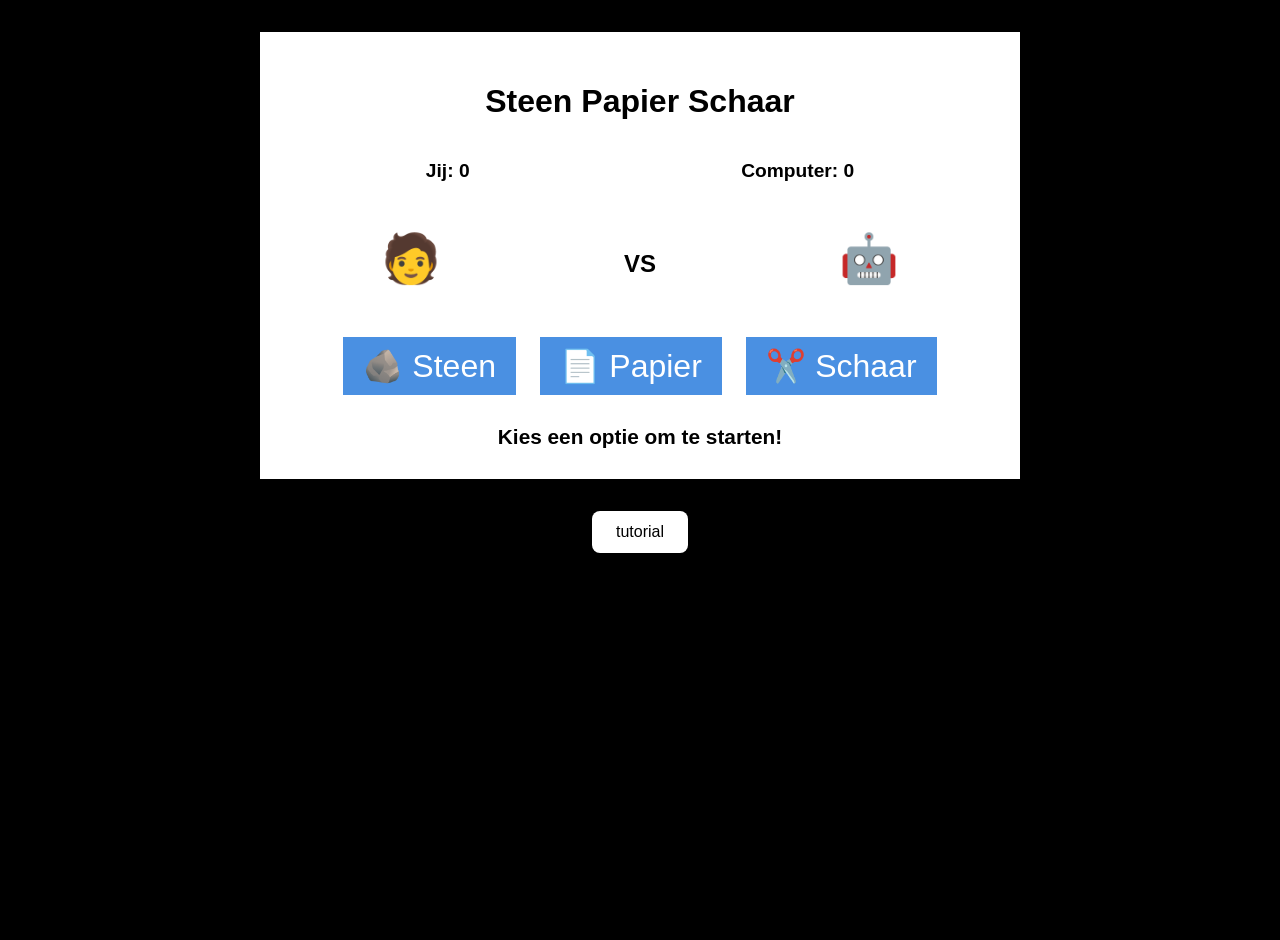
<file: index.html>
<!DOCTYPE html>
<html lang="nl">
  <head>
    <meta charset="UTF-8" />
    <meta name="viewport" content="width=device-width, initial-scale=1.0" />
    <title>Steen Papier Schaar Game</title>
    <link rel="stylesheet" href="./src/styles/main.css" />
  </head>
  <body>
    <div class="flex_container">
      <div class="container">
        <h1>Steen Papier Schaar</h1>

        <div class="scoreboard">
          <div class="score">
            <p>Jij: <span id="player-score">0</span></p>
          </div>
          <div class="score">
            <p>Computer: <span id="computer-score">0</span></p>
          </div>
        </div>

        <div class="arena">
          <div class="player-box">
            <div class="avatar">🧑</div>
            <div id="player-choice" class="choice"></div>
          </div>

          <div class="versus">VS</div>

          <div class="player-box">
            <div class="avatar">🤖</div>
            <div id="computer-choice" class="choice"></div>
          </div>
        </div>

        <div class="buttons">
          <button data-choice="steen">🪨 Steen</button>
          <button data-choice="papier">📄 Papier</button>
          <button data-choice="schaar">✂️ Schaar</button>
        </div>

        <div id="result-message" class="result-message">
          Kies een optie om te starten!
        </div>
      </div>
    </div>
    <div class="flex_container">
      <a href="tutorial.html"><button class="nav_button">tutorial</button></a>
    </div>

    <script src="src/scripts/main.js"></script>
  </body>
</html>
</file>
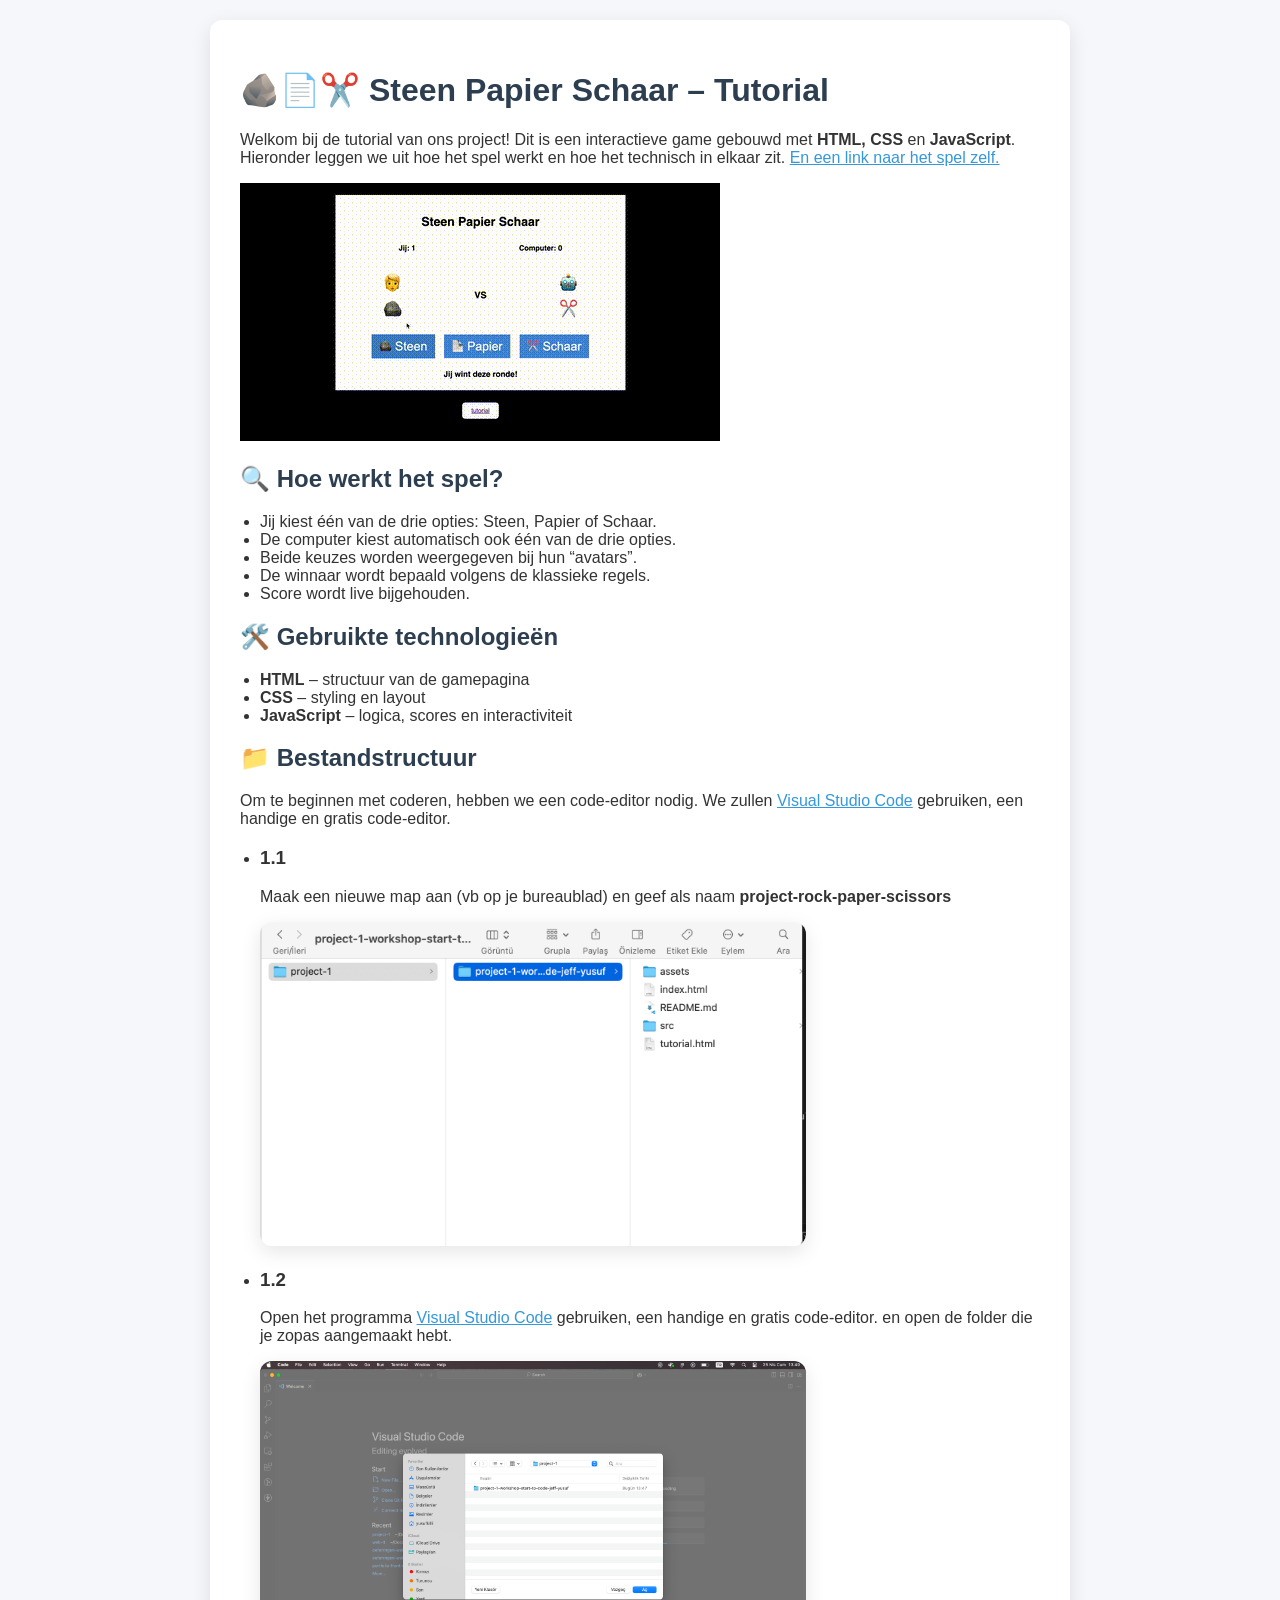
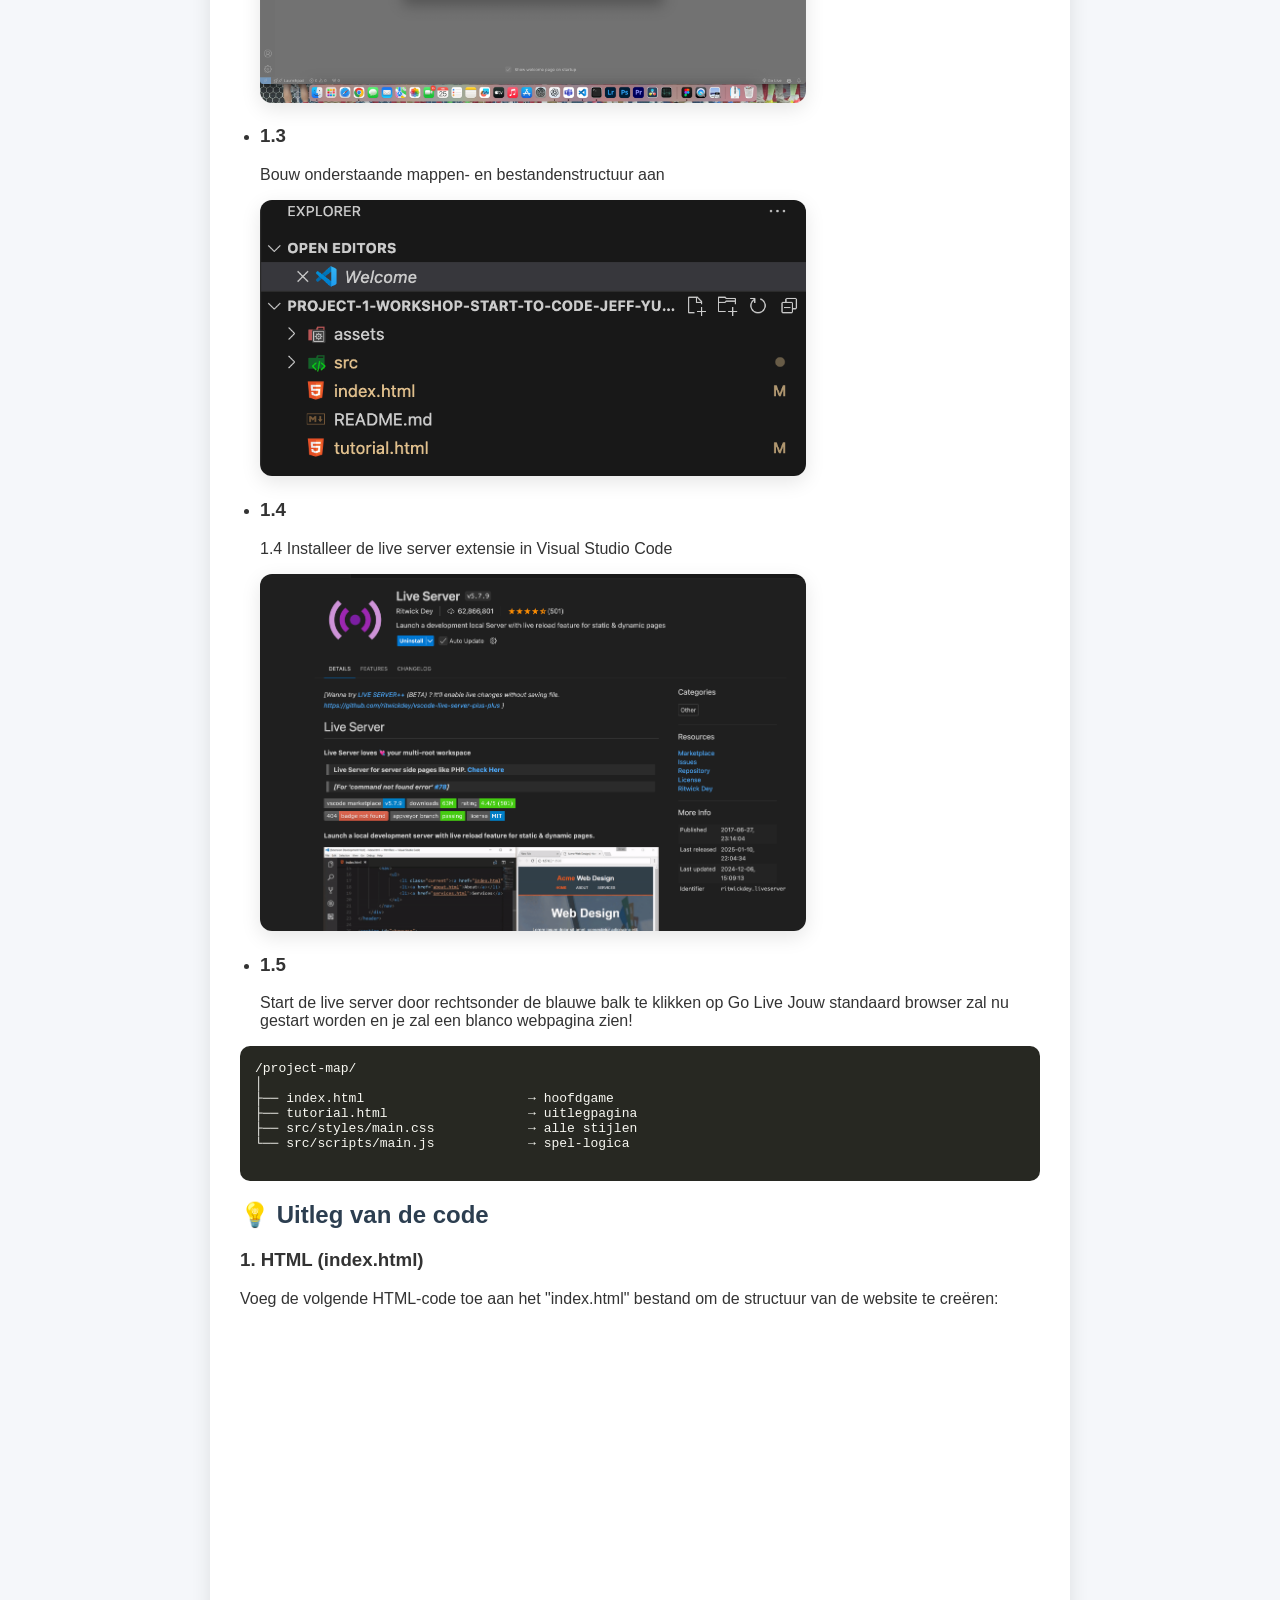
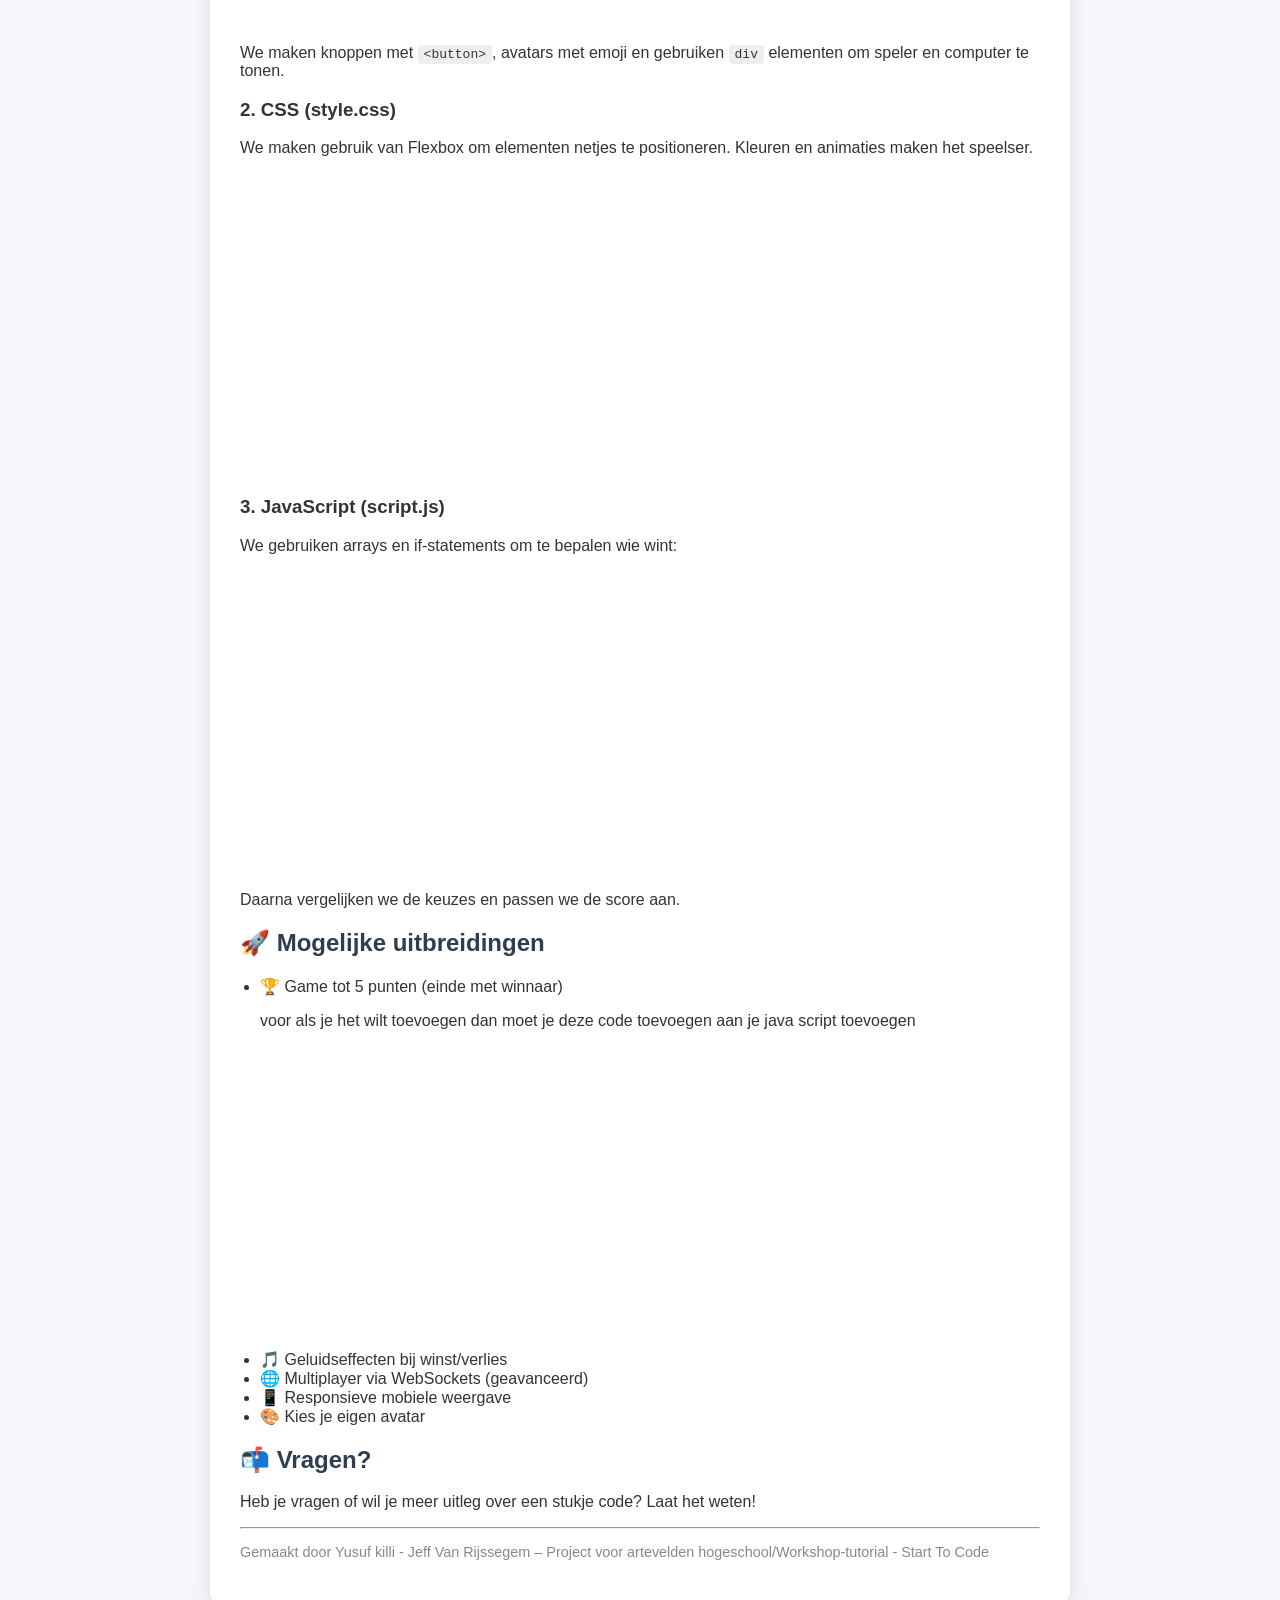
<file: tutorial.html>
<!DOCTYPE html>
<html lang="nl">
  <head>
    <meta charset="UTF-8" />
    <meta name="viewport" content="width=device-width, initial-scale=1.0" />
    <title>Tutorial – Steen Papier Schaar Project</title>
    <link rel="stylesheet" href="./src/styles/totorial.css" />
  </head>
  <body>
    <div class="container">
      <h1>🪨📄✂️ Steen Papier Schaar – Tutorial</h1>
      <p>
        Welkom bij de tutorial van ons project! Dit is een interactieve game
        gebouwd met <strong>HTML, CSS</strong> en <strong>JavaScript</strong>.
        Hieronder leggen we uit hoe het spel werkt en hoe het technisch in
        elkaar zit. <a href="index.html">En een link naar het spel zelf.</a>
      </p>
      <img src="assets/images/output.gif" alt="een gif van het spel" />
      <h2>🔍 Hoe werkt het spel?</h2>
      <ul>
        <li>Jij kiest één van de drie opties: Steen, Papier of Schaar.</li>
        <li>De computer kiest automatisch ook één van de drie opties.</li>
        <li>Beide keuzes worden weergegeven bij hun “avatars”.</li>
        <li>De winnaar wordt bepaald volgens de klassieke regels.</li>
        <li>Score wordt live bijgehouden.</li>
      </ul>

      <h2>🛠️ Gebruikte technologieën</h2>
      <ul>
        <li><strong>HTML</strong> – structuur van de gamepagina</li>
        <li><strong>CSS</strong> – styling en layout</li>
        <li><strong>JavaScript</strong> – logica, scores en interactiviteit</li>
      </ul>

      <h2>📁 Bestandstructuur</h2>
      <span
        >Om te beginnen met coderen, hebben we een code-editor nodig. We zullen
        <a target="_blank" href="https://code.visualstudio.com/download"
          >Visual Studio Code</a
        >
        gebruiken, een handige en gratis code-editor.</span
      >

      <ul>
        <li>
          <h3>1.1</h3>
          <p>
            Maak een nieuwe map aan (vb op je bureaublad) en geef als naam
            <strong>project-rock-paper-scissors</strong>
          </p>
          <img
            class="img__map"
            src="assets/images/ss-map_structuur.png"
            alt=""
          />
        </li>
        <li>
          <h3>1.2</h3>
          <p>
            Open het programma
            <a href="https://code.visualstudio.com/download"
              >Visual Studio Code</a
            >
            gebruiken, een handige en gratis code-editor. en open de folder die
            je zopas aangemaakt hebt.
          </p>
          <img class="img__map" src="assets/images/ss-vscode.png" alt="" />
        </li>

        <li>
          <h3>1.3</h3>
          <p>Bouw onderstaande mappen- en bestandenstructuur aan</p>
          <img
            class="img__map"
            src="assets/images/ss-vscode_map_schema.png"
            alt=""
          />
        </li>

        <li>
          <h3>1.4</h3>
          <p>1.4 Installeer de live server extensie in Visual Studio Code</p>
          <img
            class="img__map"
            src="assets/images/ss-liveserver_extentie.png"
            alt=""
          />
        </li>

        <li>
          <h3>1.5</h3>
          <p>
            Start de live server door rechtsonder de blauwe balk te klikken op
            Go Live Jouw standaard browser zal nu gestart worden en je zal een
            blanco webpagina zien!
          </p>
        </li>
      </ul>
      <pre>
/project-map/
│
├── index.html                     → hoofdgame
├── tutorial.html                  → uitlegpagina
├── src/styles/main.css            → alle stijlen
└── src/scripts/main.js            → spel-logica
    </pre
      >

      <h2>💡 Uitleg van de code</h2>

      <h3>1. HTML (index.html)</h3>

      <p>
        Voeg de volgende HTML-code toe aan het "index.html" bestand om de
        structuur van de website te creëren:
      </p>
      <iframe
        width="100%"
        height="300"
        src="//jsfiddle.net/afyok/tjynbh3u/1/embedded/html/"
        frameborder="0"
        loading="lazy"
        allowtransparency="true"
        allowfullscreen="true"
      ></iframe>
      <p>
        We maken knoppen met <code>&lt;button&gt;</code>, avatars met emoji en
        gebruiken <code>div</code> elementen om speler en computer te tonen.
      </p>

      <h3>2. CSS (style.css)</h3>
      <p>
        We maken gebruik van Flexbox om elementen netjes te positioneren.
        Kleuren en animaties maken het speelser.
      </p>

      <iframe
        width="100%"
        height="300"
        src="//jsfiddle.net/afyok/tjynbh3u/1/embedded/css/"
        frameborder="0"
        loading="lazy"
        allowtransparency="true"
        allowfullscreen="true"
      ></iframe>

      <h3>3. JavaScript (script.js)</h3>
      <p>We gebruiken arrays en if-statements om te bepalen wie wint:</p>

      <iframe
        width="100%"
        height="300"
        src="//jsfiddle.net/afyok/tjynbh3u/1/embedded/js/"
        frameborder="0"
        loading="lazy"
        allowtransparency="true"
        allowfullscreen="true"
      ></iframe>

      <p>Daarna vergelijken we de keuzes en passen we de score aan.</p>

      <h2>🚀 Mogelijke uitbreidingen</h2>
      <ul>
        <li>🏆 Game tot 5 punten (einde met winnaar)</li>
        <p>
          voor als je het wilt toevoegen dan moet je deze code toevoegen aan je
          java script toevoegen
        </p>
        <iframe
          width="100%"
          height="300"
          src="//jsfiddle.net/jeff_van_rijssegem/43ev6aL2/1/embedded/js/"
          frameborder="0"
          loading="lazy"
          allowtransparency="true"
          allowfullscreen="true"
        ></iframe>
        <li>🎵 Geluidseffecten bij winst/verlies</li>
        <li>🌐 Multiplayer via WebSockets (geavanceerd)</li>
        <li>📱 Responsieve mobiele weergave</li>
        <li>🎨 Kies je eigen avatar</li>
      </ul>

      <h2>📬 Vragen?</h2>
      <p>
        Heb je vragen of wil je meer uitleg over een stukje code? Laat het
        weten!
      </p>

      <hr />
      <p style="font-size: 0.9em; color: #888">
        Gemaakt door Yusuf killi - Jeff Van Rijssegem – Project voor artevelden
        hogeschool/Workshop-tutorial - Start To Code
      </p>
    </div>
  </body>
</html>
</file>
<file: src/styles/main.css>
body {
    font-family: 'Segoe UI', sans-serif;
    background: black;
    min-height: 100vh;
  }
  
  .container {
    text-align: center;
    padding: 30px;
    background: white;
    max-width: 700px;
    width: 90%;
  }

  .flex_container{
    display: flex;
    justify-content: center;
    align-items: center;
    margin-top: 2rem;
    padding: 0;
  }
  
  h1 {
    font-size: 2em;
    margin-bottom: 20px;
  }
  
  .scoreboard {
    display: flex;
    justify-content: space-around;
    margin-bottom: 20px;
    font-size: 1.2em;
    font-weight: bold;
  }
  
  .arena {
    display: flex;
    justify-content: space-around;
    align-items: center;
    margin: 30px 0;
  }
  
  .player-box {
    text-align: center;
  }
  
  .avatar {
    font-size: 3em;
  }
  
  .choice {
    font-size: 2.5em;
    margin-top: 10px;
    transition: transform 0.3s;
  }
  
  .versus {
    font-size: 1.5em;
    font-weight: bold;
  }
  
  .buttons button {
    font-size: 2em;
    margin: 10px;
    padding: 10px 20px;
    background-color: #4a90e2;
    color: white;
    border: none;
    cursor: pointer;
    transition: background-color 0.3s, transform 0.2s;
  }
  
  .buttons button:hover {
    background-color: #357ab8;
    transform: scale(1.1);
  }
  
  .result-message {
    margin-top: 20px;
    font-size: 1.3em;
    font-weight: bold;
  }

  .nav_button{
    padding: 12px 24px;
    font-size: 16px;
    background-color: white;
    border: none;
    border-radius: 8px;
    cursor: pointer;
    transition: background-color 0.3s ease;
  }
  
.nav_button:hover {
    background-color: rgb(180, 180, 180);
  }
</file>
<file: src/styles/totorial.css>
body {
    font-family: 'Segoe UI', sans-serif;
    margin: 0;
    padding: 20px;
    background: #f5f7fa;
    color: #333;
  }

  .container {
    max-width: 800px;
    margin: auto;
    background: white;
    padding: 30px;
    border-radius: 12px;
    box-shadow: 0 6px 20px rgba(0, 0, 0, 0.1);
  }

  h1, h2 {
    color: #2c3e50;
  }

  code {
    background: #eee;
    padding: 2px 6px;
    border-radius: 4px;
    font-family: monospace;
  }

  pre {
    background: #272822;
    color: #f8f8f2;
    padding: 15px;
    border-radius: 10px;
    overflow-x: auto;
  }

  a {
    color: #3498db;
  }

  ul {
    margin-top: 10px;
    padding-left: 20px;
  }

  .img__map {
    width: 70%;
    height: auto;
    border-radius: 12px;
    box-shadow: 0 6px 20px rgba(0, 0, 0, 0.1);
  }
</file>
